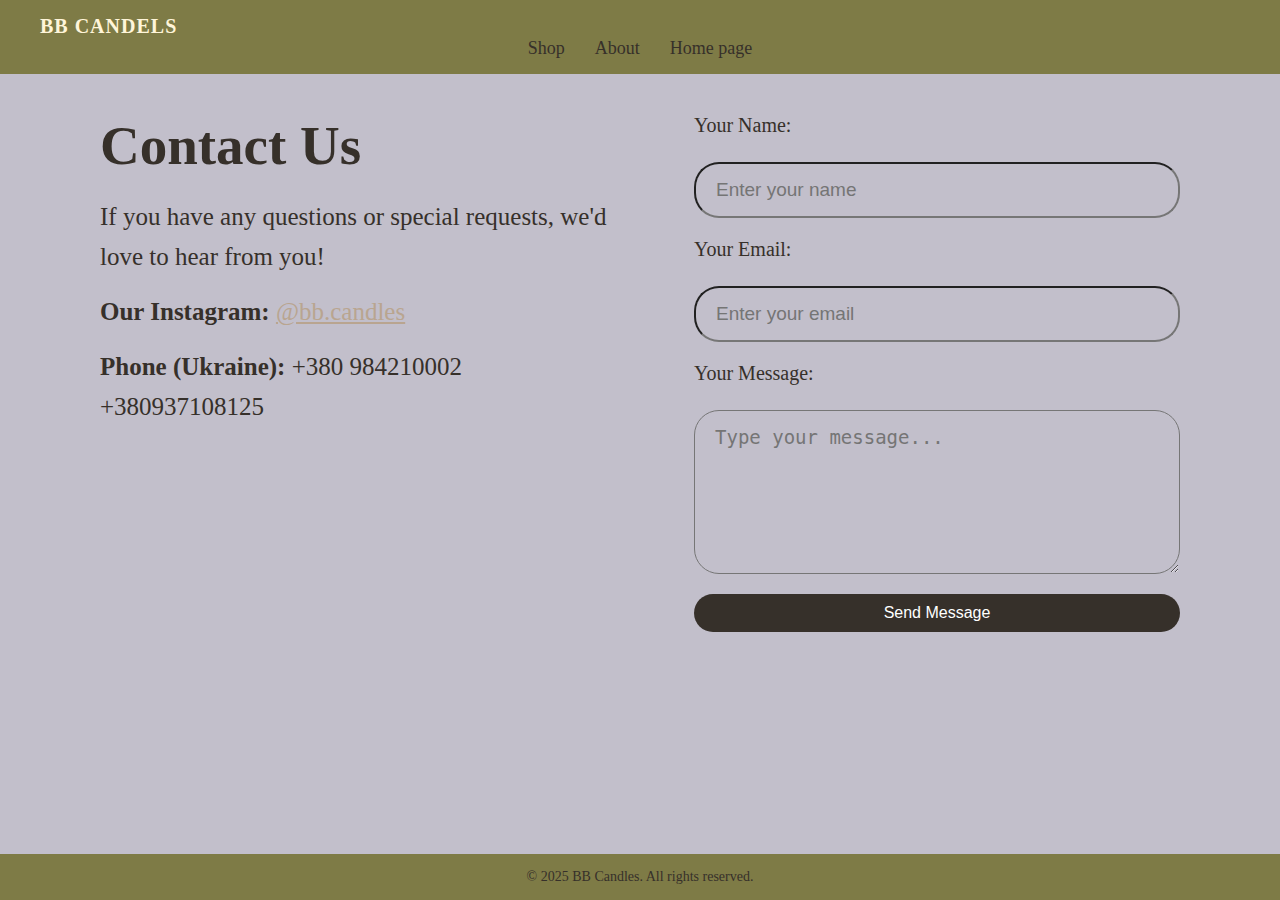
<file: contact.html>
<!DOCTYPE html>
<html lang="en">
<head>
    <meta charset="UTF-8">
    <meta name="viewport" content="width=device-width, initial-scale=1.0">
    <title>BBcandels</title>
    <link rel="stylesheet" href="styles/styles.css">
</head>
<body class="contact">
     <!-- header -->
    <header class="contact-header">
        <div class="logo-contact">BB CANDELS</div>
        <!-- navigation -->
        <nav class="contact-page">
        <ul>
            <li><a href="shop.html">Shop</a></li>
            <li><a href="about.html">About</a></li>
            <li><a href="index.html">Home page</a></li>
        </ul>
    </nav>
    </header>
    <!-- main content -->
    <main class="contact-content">
        <div class="contact-left-part">
        <h1>Contact Us</h1>
        <p>If you have any questions or special requests, we'd love to hear from you!</p>
        <div class="contact-info">
            <p><strong>Our Instagram:</strong> <a href="https://www.instagram.com/bb.candles/" target="_blank">@bb.candles</a></p>
            <p><strong>Phone (Ukraine):</strong> +380 984210002 <br> +380937108125</p>
            </div>
        </div>

        <!-- contact form -->
        <form class="contact-form" action="#" method="post">
            <label for="name">Your Name:</label>
            <input type="text" id="name" name="name" placeholder="Enter your name" required>

            <label for="email">Your Email:</label>
            <input type="email" id="email" name="email" placeholder="Enter your email" required>

            <label for="message">Your Message:</label>
            <textarea id="message" name="message" rows="6" placeholder="Type your message..." required></textarea>

            <button type="submit">Send Message</button>
        </form>
    </main>
    <footer class="footer-contact">
        <p>&copy; 2025 BB Candles. All rights reserved.</p>
        </footer>
</body>
</html>
</file>
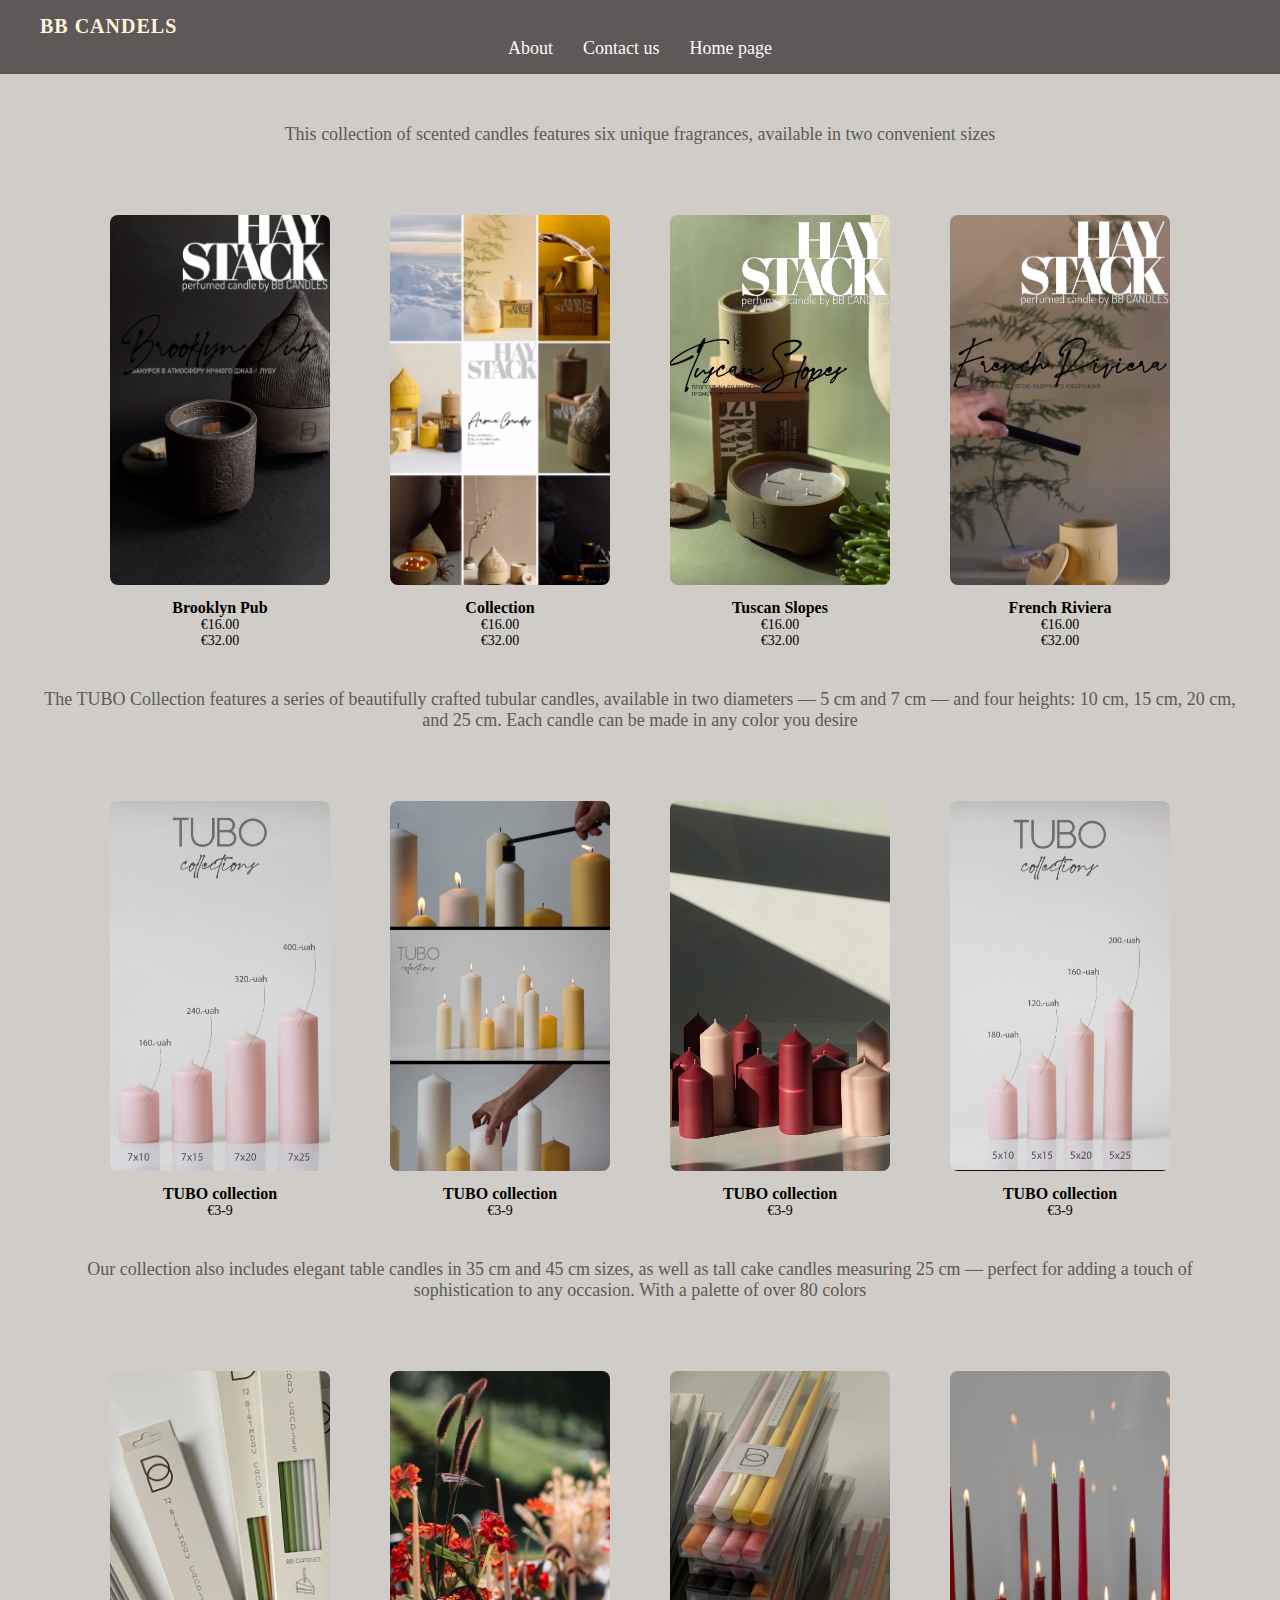
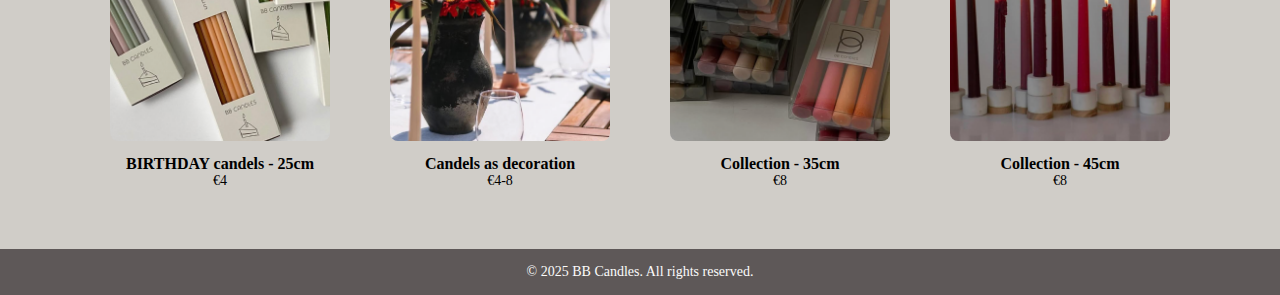
<file: shop.html>
<!DOCTYPE html>
<html lang="en">
<head>
    <meta charset="UTF-8">
    <meta name="viewport" content="width=device-width, initial-scale=1.0">
    <title>BBcandels</title>
    <link rel="stylesheet" href="styles/styles.css">
</head>
<body class="shop">
     <!-- header -->
    <header class="shop-header">
        <div class="logo-shop">BB CANDELS</div>
        <nav class="shop-page">
        <ul>
            <li><a href="about.html">About</a></li>
            <li><a href="contact.html">Contact us</a></li>
            <li><a href="index.html">Home page</a></li>
        </ul>
    </nav>
    </header>
    <!-- main content -->
    <main class="shop-container"> 
        <p class="description">This collection of scented candles features six unique fragrances, available in two convenient sizes</p>
        <div class="product">
            <img src="images/shop1.png" alt="Product 1">
            <h3>Brooklyn Pub</h3>
            <p class="price">€16.00</p>
            <p class="price">€32.00</p>
        </div>

      <div class="product">
            <img src="images/shop2.png" alt="Product 2">
            <h3>Collection</h3>
            <p class="price">€16.00</p>
            <p class="price">€32.00</p>
        </div>

      <div class="product">
            <img src="images/shop3.png" alt="Product 3">
            <h3>Tuscan Slopes</h3>
            <p class="price">€16.00</p>
            <p class="price">€32.00</p>
        </div>

      <div class="product">
            <img src="images/shop4.png" alt="Product 4">
            <h3>French Riviera</h3>
            <p class="price">€16.00</p>
            <p class="price">€32.00</p>
        </div>

        <p class="description">The TUBO Collection features a series of beautifully crafted tubular candles, available in two diameters — 5 cm and 7 cm — and four heights: 10 cm, 15 cm, 20 cm, and 25 cm. Each candle can be made in any color you desire</p>
        
        <div class="product">
            <img src="images/shop5.png" alt="Product 1">
            <h3>TUBO collection</h3>
            <p class="price">€3-9</p>
        </div>

      <div class="product">
            <img src="images/shop6.png" alt="Product 2">
            <h3>TUBO collection</h3>
            <p class="price">€3-9</p>
        </div>

      <div class="product">
            <img src="images/shop7.png" alt="Product 3">
            <h3>TUBO collection</h3>
            <p class="price">€3-9</p>
        </div>

      <div class="product">
            <img src="images/shop8.png" alt="Product 4">
            <h3>TUBO collection</h3>
            <p class="price">€3-9</p>
        </div>

        
        <p class="description">Our collection also includes elegant table candles in 35 cm and 45 cm sizes, as well as tall cake candles measuring 25 cm — perfect for adding a touch of sophistication to any occasion. With a palette of over 80 colors</p>
    
        <div class="product">
            <img src="images/shop9.png" alt="Product 1">
            <h3>BIRTHDAY candels - 25cm</h3>
            <p class="price">€4</p>
        </div>

      <div class="product">
            <img src="images/shop10.png" alt="Product 2">
            <h3>Candels as decoration</h3>
            <p class="price">€4-8</p>
        </div>

      <div class="product">
            <img src="images/shop11.png" alt="Product 3">
            <h3>Collection - 35cm</h3>
            <p class="price">€8</p>
        </div>

      <div class="product">
            <img src="images/shop12.png" alt="Product 4">
            <h3>Collection - 45cm</h3>
            <p class="price">€8</p>
        </div>
    
    </main>
        <footer class="footer-shop">
        <p>&copy; 2025 BB Candles. All rights reserved.</p>
        </footer>
</body>
</html>
</file>
<file: styles/styles.css>
/* CSS FOR HOME PAGE */

/* Reset default browser spacing */
* {
  margin: 0;
  padding: 0;
  box-sizing: border-box;
}

/* Background */
body.home {
  font-family: Arial, sans-serif;
  color: white;
  background-image: url('../images/main.png');
  background-size: cover;
  background-position: center;
  background-repeat: no-repeat;
  background-attachment: scroll;
  min-height: 100vh;
  position: relative;
}

/* To make the background darker*/
 .overlay {
  background-color: rgba(0, 0, 0, 0.6);
  height: 100%;
  width: 100%;
  position: absolute;
}

/* Header */
header {
  background-color: #D394AB;
  padding: 20px 50px;
  position: absolute;
  width: 100%;
}

.logo {
  font-size: 20px;
  font-weight: bold;
  letter-spacing: 1px;
  color: white;
}

/* Section */
.section{
  position: absolute;
  top: 50%;
  left: 50%;
  transform: translate(-50%, -50%);
  text-align: center;
}

.section h1 {
  font-size: 16px;
  margin-bottom: 10px;
  font-family: Fraunces; 
}

.section p {
  font-size: 40px;
  font-weight: bold;
  margin-bottom: 30px;
  font-family: Pragmatica;
}

/* Navigation */
.home-page {
  position: absolute;
  top: 60%;
  left: 50%;
  transform: translate(-50%, -50%);
  text-align: center;
  border: 3px solid rgba(200, 200, 200, 0.6);
  border-radius: 30px;
  padding: 20px; ;
  background-color: rgba(80, 80, 80, 0.3);
}

.home-page ul {
  list-style: none;
  display: flex;
  justify-content: center;
  gap: 40px;
}

.home-page a {
  text-decoration: none;
  color: white;
  font-size: 18px;
}

.home-page a:hover {
  font-size: 25px ;
  color: darkslategrey;
}

/* To hide extra image */
.background-container {
  display: none;
}

/* ABOUT PAGE */

body.about {
    background-color: #536C7C;
}

.logo-about {
  font-size: 20px;
  font-weight: bold;
  letter-spacing: 1px;
  color: #FFF5D9;
}

/* Header for about page */
.about-header{
  background-color: #182241;
  padding: 15px 40px;
  position: relative;
  width: 100%;
}
/* Navigation bar for about page */
.about-page ul{
    display: flex; 
    justify-content: center;
    gap: 30px; 
    text-decoration: none;
    list-style: none;
}

.about-page ul li a {
    text-decoration: none;
    color: #FFF5D9;
    font-size: 18px;
}

.about-page ul li a:hover {
    text-decoration: underline;
}

/* Content of the about page */
.about-content{
    color: #FFF5D9;
    max-width: 1000px;
    margin: 40px auto;
    padding: 0 20px; 
    font-size: 19px;
    line-height: 1.6;
}

.about-content h1 {
    font-size: 32px;
    margin-bottom: 20px;
    text-align: center;
    color: #182241;
}

.about-content h2{
    text-align: center;
    font-size: 24px;
    margin-top: 30px;
    margin-bottom: 15px;
    color: #182241;
}

.about-content ul {
    list-style: none;
}

/* to use stars instead of dots */
.about-content ul li::before {
 content: "★";
 color:#182241;
}

/* Flexbox for images on the about pages */
.about-images {
   display: flex;
   justify-content: center;
   align-items: center;
   gap: 20px;
   flex-wrap: nowrap;
   margin: 40px auto;
   width: 100%;
}

.about-images img{
    width: 200px;
    height: 250px;
    border-width: 3px;
    border-style: solid;
    border-color: #213C4E;
    border-radius: 10px;
}

/* CONTACT US PAGE */

body.contact {
   background-color: #C2BFCB;
}

/* Header */
.contact-header {
  background-color: #7E7B46;
  padding: 15px 40px;
  position: relative;
  width: 100%;
}

/* Logo */
.logo-contact {
  font-size: 20px;
  font-weight: bold;
  letter-spacing: 1px;
  color: #FFF5D9;
}

/* Navigation bar for contact page */
.contact-page ul{
    display: flex; 
    justify-content: center;
    gap: 30px; 
    text-decoration: none;
    list-style: none;
}

.contact-page ul li a {
    text-decoration: none;
    color: #36302A;
    font-size: 18px;
}

.contact-page ul li a:hover {
    text-decoration: underline;
}

/* Content of the page */

.contact-content{
    display: flex;
    justify-content: space-between;
    align-items: flex-start;
    max-width: 1100px;
    color: #36302A;
     margin: 0 auto; 
    padding: 40px 10px; 
    gap: 50px
}

.contact-content h1 {
  font-size: 55px;
  margin-bottom: 20px;
  font-family: Pragmatica;
}

.contact-content p {
  font-size: 25px;
  line-height: 1.6;
  margin-bottom: 15px;
}

.contact-left-part{
    width: 50%;
}

.contact-info p {
  font-size: 25px;
  line-height: 1.6;
  margin-bottom: 15px;
}

.contact-info a {
  color: #B9A590;
  text-decoration: underline;
}

.contact-info a:hover {
  color: #000;
}

/* Contact form */

.contact-form {
  width: 45%;
  display: flex;
  flex-direction: column;
  gap: 20px;
}

.contact-form input,
.contact-form textarea{
    border-radius: 25px;
    font-size: 19px;
    background-color: transparent;
    width: 100%;
     padding: 15px 20px;
}

.contact-form textarea {
  resize: vertical;
  min-height: 100px;
}

.contact-form label {
    font-size: 20px;
    margin-bottom: 5px;
}

.contact-form button {
  padding: 10px 20px;
  background-color: #36302A;
  color: white;
  border: none;
  border-radius: 20px;
  cursor: pointer;
  font-size: 16px;
}

/* SHOP PAGE */

body.shop {
    background-color: #D0CDC8;
}

.logo-shop{
  font-size: 20px;
  font-weight: bold;
  letter-spacing: 1px;
  color: #FFF5D9;
}

/* Header for contact page */
.shop-header{
  background-color: #5E5858;
  padding: 15px 40px;
  position: relative;
  width: 100%;
}
/* Navigation bar for contact page */
.shop-page ul{
    display: flex; 
    justify-content: center;
    gap: 30px; 
    text-decoration: none;
    list-style: none;
}

.shop-page ul li a {
    text-decoration: none;
    color: #FBFBFB;
    font-size: 18px;
}

.shop-page ul li a:hover {
    text-decoration: underline;
}

/* Products */

.shop-container {
    display: flex;
    flex-wrap: wrap; 
    justify-content: center; 
    max-width: 1200px;
    margin: 50px auto; 
    gap: 30px;
    text-align: center;
}

.description {
    text-align: center; 
    width: 100%;
    font-size: 18px;    
    margin-bottom: 30px; 
    color: #5E5858;      
}

.product {
    border-radius: 10px;
    padding: 10px;
    text-align: center;
    width: 250px;
}

.product img {
    width: 220px;     
    height: 370px;   
    object-fit: cover; 
    border-radius: 8px;
    margin-bottom: 10px;
}

.product h3{
  font-size: 16px;
}

.price{
  font-size: 14px;
}


/* Footer for all pages */

.footer-home{
  background-color: #D394AB;
  color: #fff;
  text-align: center;
  padding: 15px 0;
  margin-top: 40px; 
  font-size: 14px;
  position: absolute;
  bottom: 0;
  left: 0;
  width: 100%;
}

.footer-shop{
  background-color: #5E5858;
  color: #FBFBFB;
  text-align: center;
  padding: 15px 0;
  margin-top: 40px; 
  font-size: 14px;
}

.footer-contact {
  background-color: #7E7B46;
  color: #36302A;
  text-align: center;
  padding: 15px 0;
  margin-top: 40px; 
  font-size: 14px;
  position: absolute; 
   bottom: 0;
  left: 0;
  width: 100%;
}

.footer-about {
  background-color: #182241;
  color: #FFF5D9;
  text-align: center;
  padding: 15px 0;
  margin-top: 40px; 
  font-size: 14px;
}



/* Responsive */
@media (max-width: 600px) {
  header,
  .about-header,
  .contact-header,
  .shop-header {
    padding: 10px 10px;
    position: relative;
  }

 .section,
  .home-page {
    position: static;
    top: auto;
    left: auto;
    transform: none;
    width: 100%;
    padding: 10px 0;
  }

  body.home {
    background-attachment: scroll; 
    background-position: center top;
  }

  .overlay {
    position: relative; 
    min-height: 100vh;
    display: flex;
    flex-direction: column;
    align-items: center;
    justify-content: center;

  }

  .home-page ul {
    flex-direction: column;
    gap: 15px;
  }

  .section h1,
  .section p {
    font-size: 18px;
  }

  .about-images {
    flex-direction: column;
    gap: 10px;
  }

  .about-images img {
    width: 90vw;
    height: auto;
  }

  .contact-content {
    flex-direction: column;
    gap: 20px;
    padding: 20px 5px;
  }

  .contact-left-part,
  .contact-form {
    width: 100%;
  }

  .shop-container {
    flex-direction: column;
    gap: 20px;
    margin: 20px auto;
  }

  .product {
    width: 90vw;
    margin: 0 auto;
  }

  .product img {
    width: 100%;
    height: auto;
  }

  .footer-home,
  .footer-contact,
  .footer-about,
  .footer-shop {
    position: static;
    width: 100%;
    margin-top: 20px;
    font-size: 12px;
    padding: 10px 0;
  }
}
</file>
